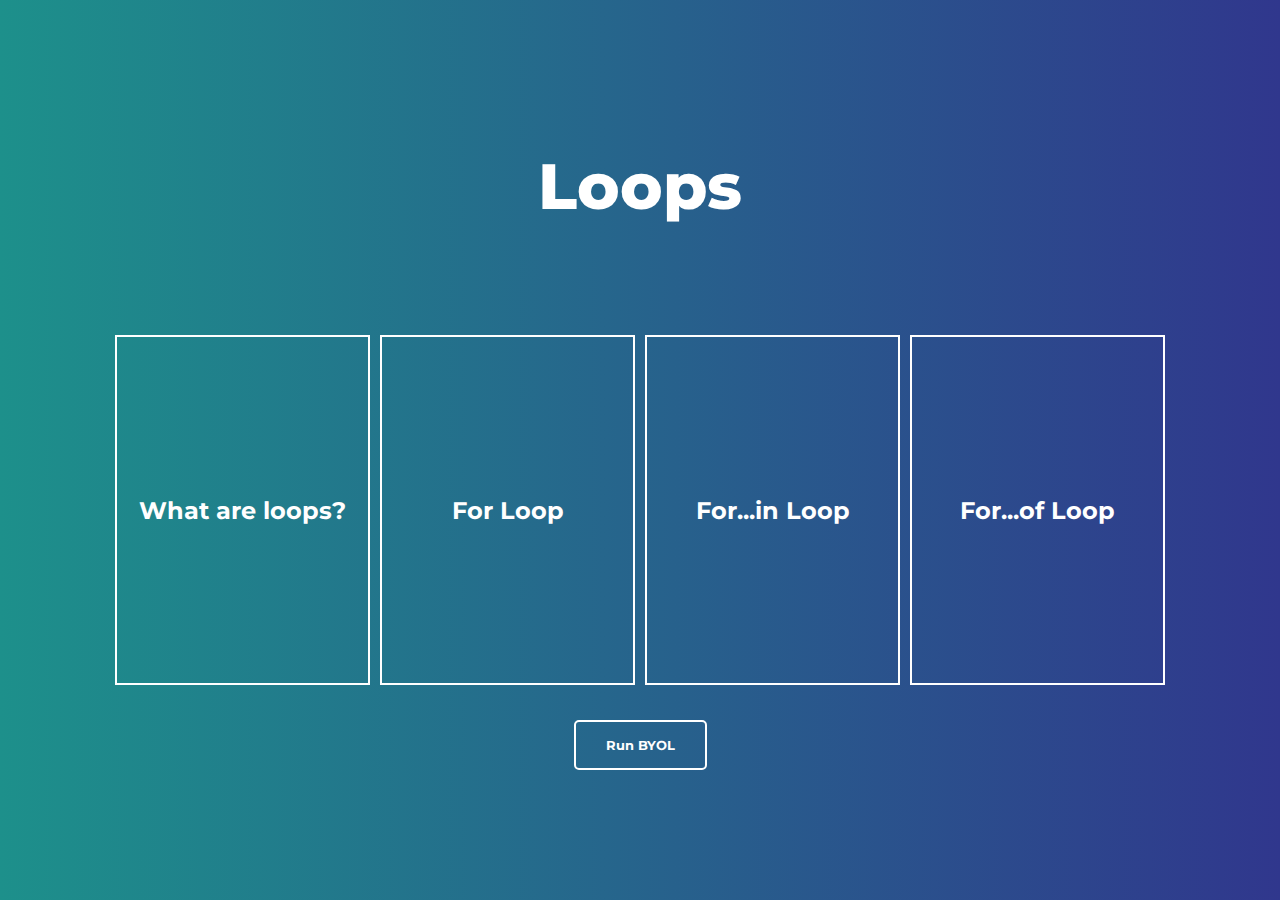
<file: index.html>
<!DOCTYPE html>
<html lang="en">
<head>
    <meta charset="UTF-8">
    <meta name="viewport" content="width=device-width, initial-scale=1.0">
    <title>Loops</title>
    <link href="styles.css" rel="stylesheet" type="text/css">
    <link rel="preconnect" href="https://fonts.googleapis.com">
    <link rel="preconnect" href="https://fonts.gstatic.com" crossorigin>
    <link href="https://fonts.googleapis.com/css2?family=Montserrat&display=swap" rel="stylesheet">
    <link href="https://fonts.googleapis.com/css2?family=Montserrat:wght@400;800&display=swap" rel="stylesheet">
</head>
<body id="main-container">
    <main>
        <h1>Loops</h1>
        <div class="card-container">
            <a href="loops.html" class="card card-back">
                <div>
                    <h2>What are loops?</h2>
                </div>
            </a>
            <a href="forloop.html" class="card card-back">
                <div>
                    <h2>For Loop</h2>
                </div></a>
            <a href="forinloop.html" class="card card-back">
                <div>
                    <h2>For...in Loop</h2>
                </div></a>
            <a href="forofloop.html" class="card card-back">
                <div>
                    <h2>For...of Loop</h2>
                </div></a>
        </div>
        <input class="btn" type="button" onclick="byol();" value="Run BYOL"></input>
    </main>
    <script src=script.js></script>
</body>
</html>
</file>
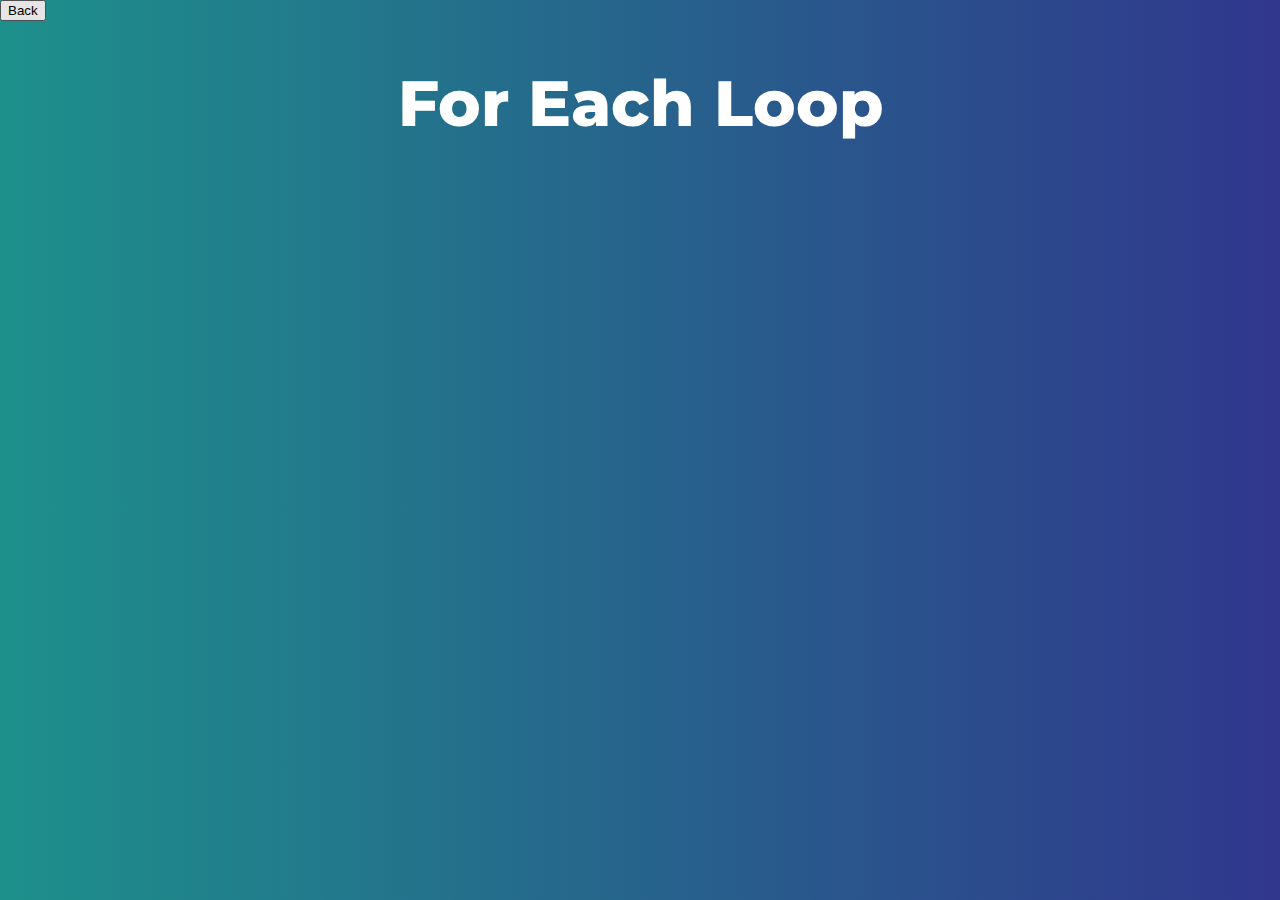
<file: foreach.html>
<!DOCTYPE html>
<html lang="en">
<head>
    <meta charset="UTF-8">
    <meta name="viewport" content="width=device-width, initial-scale=1.0">
    <title>Loops</title>
    <link href="styles.css" rel="stylesheet" type="text/css">
    <link rel="preconnect" href="https://fonts.googleapis.com">
    <link rel="preconnect" href="https://fonts.gstatic.com" crossorigin>
    <link href="https://fonts.googleapis.com/css2?family=Montserrat&display=swap" rel="stylesheet">
    <link href="https://fonts.googleapis.com/css2?family=Montserrat:wght@400;800&display=swap" rel="stylesheet">
</head>
<body>
    <header>
        <a href="index.html">
            <button class="backbtn">Back</button>
        </a>
    </header>
    <main>
        <h1>For Each Loop</h1>
    </main>
</body>
</html>
</file>
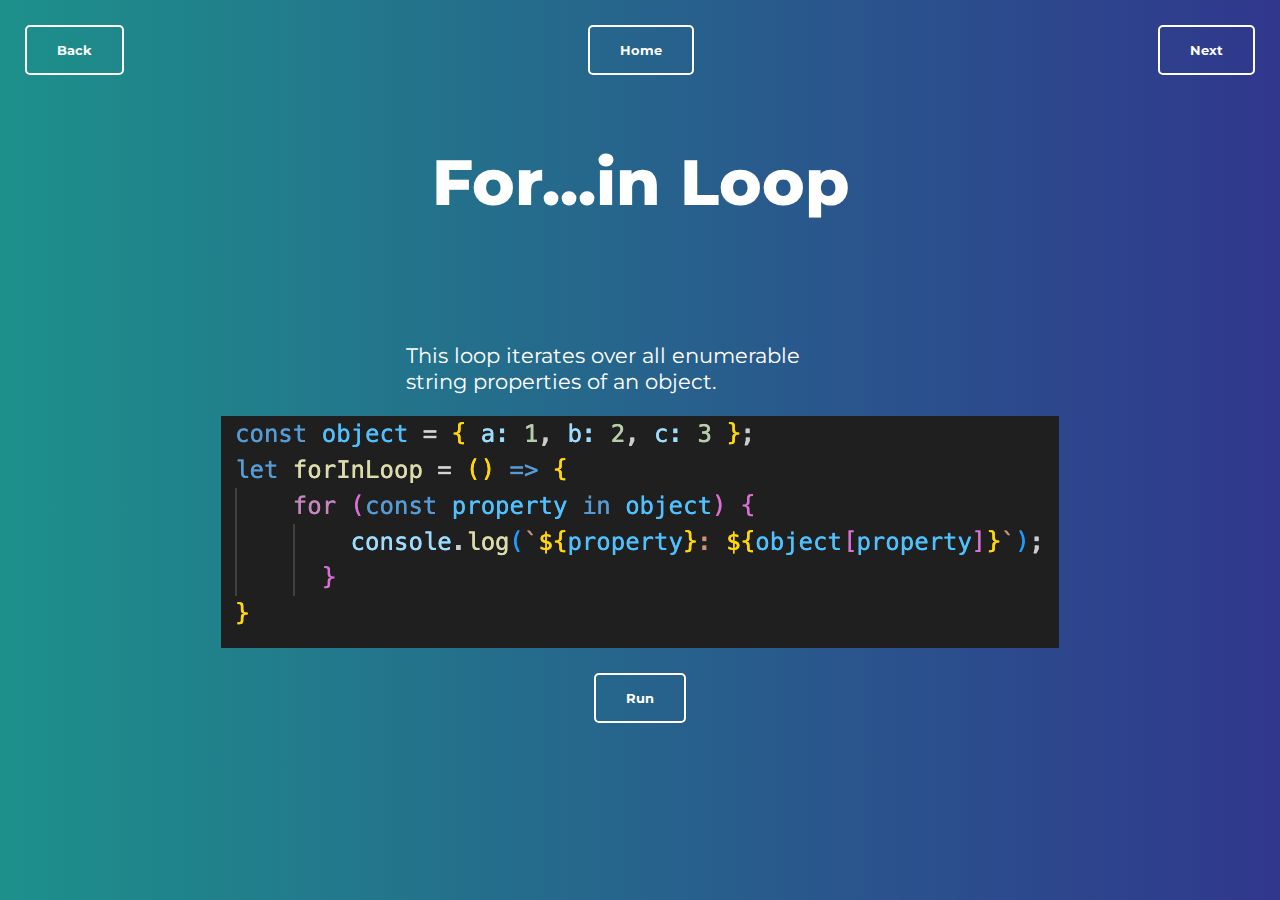
<file: forinloop.html>
<!DOCTYPE html>
<html lang="en">
<head>
    <meta charset="UTF-8">
    <meta name="viewport" content="width=device-width, initial-scale=1.0">
    <title>Loops</title>
    <link href="styles.css" rel="stylesheet" type="text/css">
    <link rel="preconnect" href="https://fonts.googleapis.com">
    <link rel="preconnect" href="https://fonts.gstatic.com" crossorigin>
    <link href="https://fonts.googleapis.com/css2?family=Montserrat&display=swap" rel="stylesheet">
    <link href="https://fonts.googleapis.com/css2?family=Montserrat:wght@400;800&display=swap" rel="stylesheet">
</head>
<body>
    <header>
        <a href="forloop.html">
            <button class="btn">Back</button>
        </a>
        <a href="index.html">
            <button class="btn">Home</button>
        </a>
        <a href="forofloop.html">
            <button class="btn">Next</button>
        </a>
    </header>
    <main>
        <h1>For...in Loop</h1>
        <div class="content-container">
            <p id="forInLoopPara">This loop iterates over all enumerable string properties of an object.</p>
            <img src="assets/forinlooop.png" alt="Image of a for loop">
            <input class="btn" type="button" onclick="forInLoop();" value="Run"></input>
        </div>
    </main>
    <script src=script.js></script>
</body>
</html>
</file>
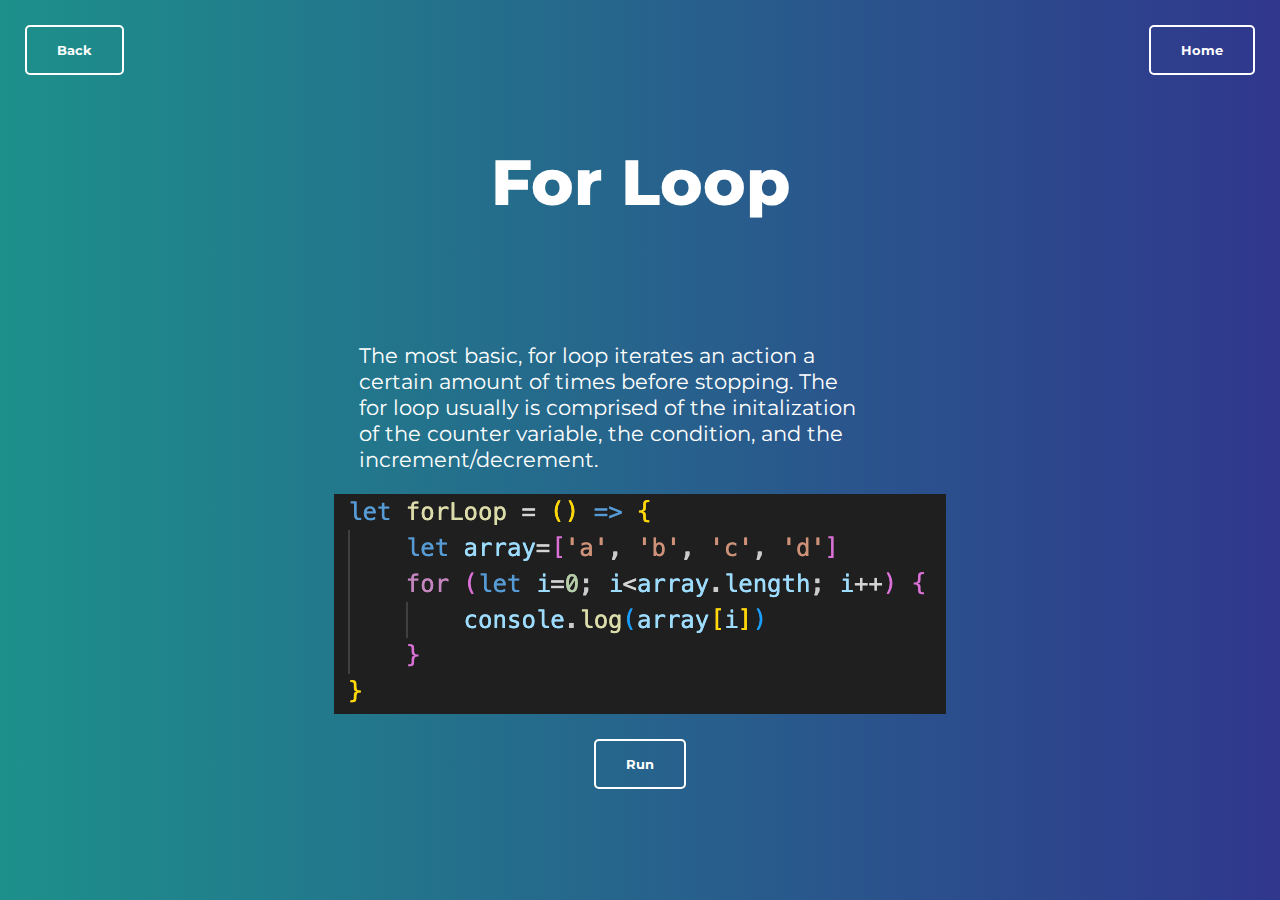
<file: forloop.html>
<!DOCTYPE html>
<html lang="en">
<head>
    <meta charset="UTF-8">
    <meta name="viewport" content="width=device-width, initial-scale=1.0">
    <title>Loops</title>
    <link href="styles.css" rel="stylesheet" type="text/css">
    <link rel="preconnect" href="https://fonts.googleapis.com">
    <link rel="preconnect" href="https://fonts.gstatic.com" crossorigin>
    <link href="https://fonts.googleapis.com/css2?family=Montserrat&display=swap" rel="stylesheet">
    <link href="https://fonts.googleapis.com/css2?family=Montserrat:wght@400;800&display=swap" rel="stylesheet">
</head>
<body>
    <header>
        <a href="loops.html">
            <button class="btn">Back</button>
        </a>
        <a href="index.html">
            <button class="btn">Home</button>
        </a>
    </header>
    <main>
        <h1>For Loop</h1>
        <div class="content-container">
            <p>The most basic, for loop iterates an action a certain amount of times before stopping. The for loop usually is comprised of the initalization of the counter variable, the condition, and the increment/decrement.</p>
            <img src="assets/forloopexample.png" alt="Image of a for loop">
            <input class="btn" type="button" onclick="forLoop();" value="Run"></input>
        </div>
    </main>
    <script src=script.js></script>
</body>
</html>
</file>
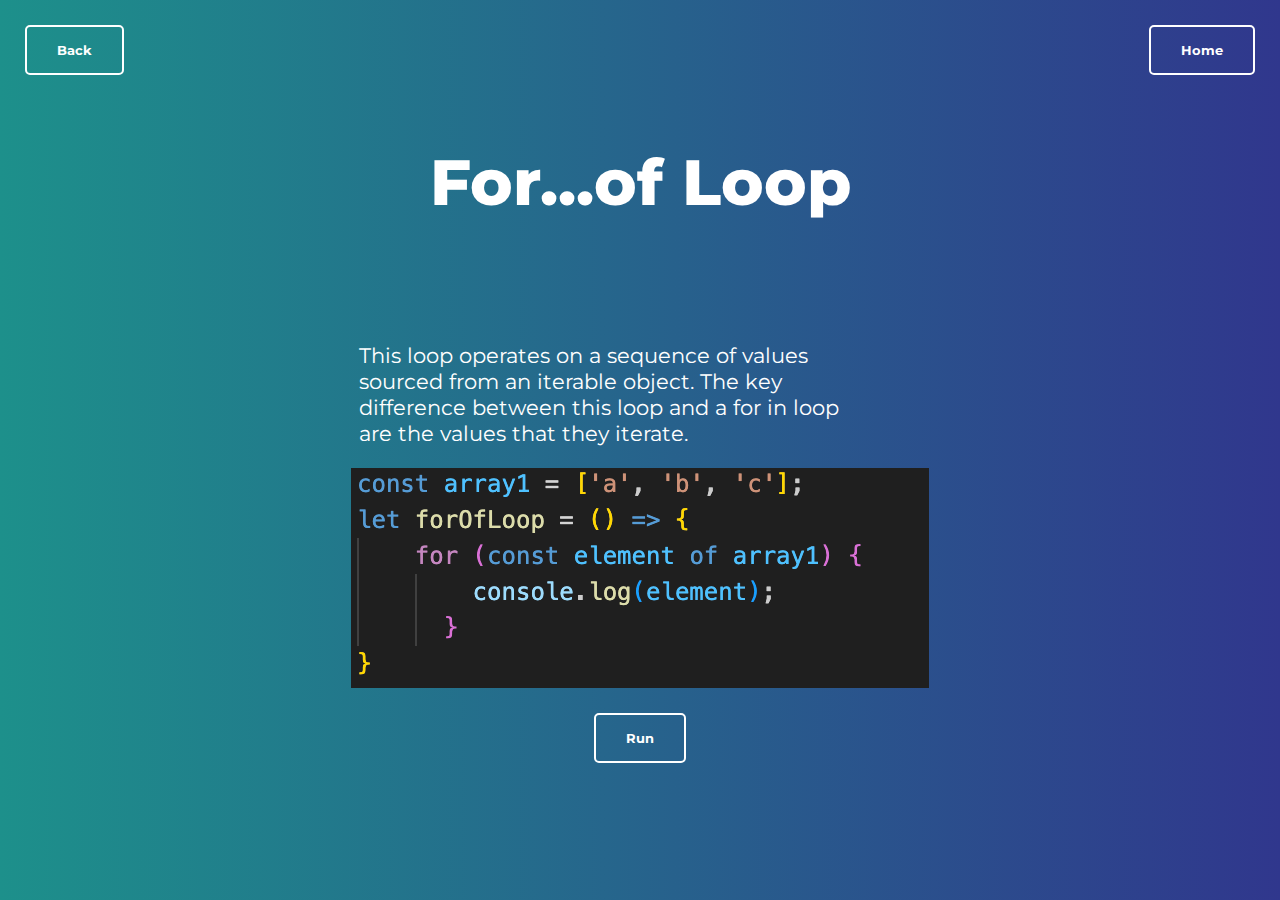
<file: forofloop.html>
<!DOCTYPE html>
<html lang="en">
<head>
    <meta charset="UTF-8">
    <meta name="viewport" content="width=device-width, initial-scale=1.0">
    <title>Loops</title>
    <link href="styles.css" rel="stylesheet" type="text/css">
    <link rel="preconnect" href="https://fonts.googleapis.com">
    <link rel="preconnect" href="https://fonts.gstatic.com" crossorigin>
    <link href="https://fonts.googleapis.com/css2?family=Montserrat&display=swap" rel="stylesheet">
    <link href="https://fonts.googleapis.com/css2?family=Montserrat:wght@400;800&display=swap" rel="stylesheet">
</head>
<body>
    <header>
        <a href="forinloop.html">
            <button class="btn">Back</button>
        </a>
        <a href="index.html">
            <button class="btn">Home</button>
        </a>
    </header>
    <main>
        <h1>For...of Loop</h1>
        <div class="content-container">
            <p>This loop operates on a sequence of values sourced from an iterable object. The key difference between this loop and a for in loop are the values that they iterate.</p>
            <img src="assets/forofloop.png" alt="Image of a for loop">
            <input class="btn" type="button" onclick="forOfLoop();" value="Run"></input>
        </div>
    </main>
    <script src=script.js></script>
</body>
</html>
</file>
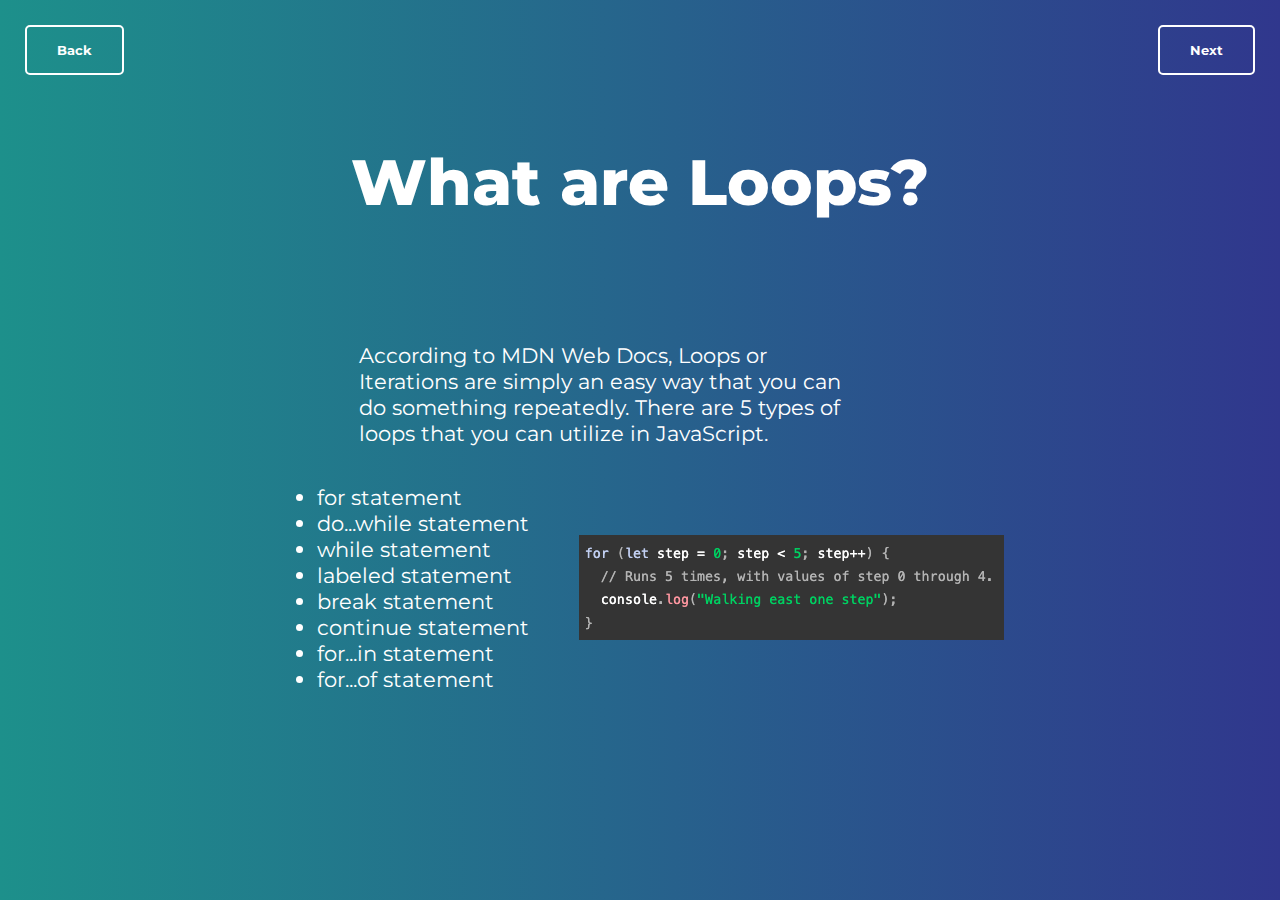
<file: loops.html>
<!DOCTYPE html>
<html lang="en">
<head>
    <meta charset="UTF-8">
    <meta name="viewport" content="width=device-width, initial-scale=1.0">
    <title>Loops</title>
    <link href="styles.css" rel="stylesheet" type="text/css">
    <link rel="preconnect" href="https://fonts.googleapis.com">
    <link rel="preconnect" href="https://fonts.gstatic.com" crossorigin>
    <link href="https://fonts.googleapis.com/css2?family=Montserrat&display=swap" rel="stylesheet">
    <link href="https://fonts.googleapis.com/css2?family=Montserrat:wght@400;800&display=swap" rel="stylesheet">
</head>
<body>
    <header>
        <a href="index.html">
            <button class="btn">Back</button>
        </a>
        <a href="forloop.html">
            <button class="btn">Next</button>
        </a>
    </header>
    <main>
        <h1>What are Loops?</h1>
        <div class="content-container">
            <p>According to MDN Web Docs, Loops or Iterations are simply an easy way that you can do something repeatedly. There are 5 types of loops that you can utilize in JavaScript.</p>
            <div class="sub-content-container">
                <ul>
                    <li>for statement</li>
                    <li>do...while statement</li>
                    <li>while statement</li>
                    <li>labeled statement</li>
                    <li>break statement</li>
                    <li>continue statement</li>
                    <li>for...in statement</li>
                    <li>for...of statement</li>
                </ul>
                <img src="assets/exampleimg.png" alt="Image of for loop that showcases a for statement">
            </div>
        </div>
    </main>
</body>
</html>
</file>
<file: styles.css>
body {
    /* CSS for Body */
    background: linear-gradient(90deg, rgb(29, 144, 139) 0%, rgb(48, 55, 141) 100%);
    margin: 0;
    padding: 0;
    width: 100vw;
    height: 100vh;
}

#main-container {
    /* CSS for main content container in index.html */
    display: flex;
    justify-content: center;
    align-items: center;
}

header {
    display: flex;
    justify-content: space-between;
}

.btn {
    /* CSS for Buttons on content pages */
    margin: 25px;
    padding: 15px 30px;
    color: white;
    /* background: linear-gradient(90deg, rgb(29, 144, 139) 0%, rgb(48, 55, 141) 100%); */
    background: none;
    border: none;
    border-radius: 5px;
    border: 2px white solid;
    font-weight: bold;
    font-family: 'Montserrat', sans-serif;
}

.btn:hover {
    /* Hover CSS for back button */
    background: white;
    color:#27648c;
    background: linear-gradient(white, white) padding-box,
    linear-gradient(90deg, rgb(29, 144, 139) 0%, rgb(48, 55, 141) 100%) border-box;
    border-radius: 5px;
    border: 2px solid transparent;
    transition: all 0.5s;
}

main {
    /* CSS for Main CSS */
    display: flex;
    justify-content: center;
    align-items: center;
    flex-direction: column;
}

a {
    /* CSS for <a> text */
    text-decoration: none;
    color: white;
}

main h1 {
    /* CSS for h1 tags in Header */
    color: white;
    font-family: 'Montserrat', sans-serif;
    font-weight: 800;
    font-size: 48pt;
    margin-bottom: 100px;
}

.card-container {
    /* CSS for entire card container in index.html */
    display: grid;
    grid-template-columns: repeat(4, 255px);
    grid-template-rows: repeat(1, 350px);
    gap: 10px;
    margin: 10px 5px;
}

.card {
    /* CSS for each card in card container */
    display: flex;
    justify-content: center;
    align-items: center;
    border: 2px white solid;
    color: white;
    font-family: 'Montserrat', sans-serif;
}

.card:hover {
    /* CSS for card hover */
    border: 2px white solid;
    background-color: white;
    color: #27648c;
    transition: all 0.5s;
}

.content-container {
    /* CSS for all content containers */
    display: flex;
    align-items: center;
    justify-content: center;
    flex-direction: column;
}

.content-container p, li {
    /* CSS for text inside content containers */
    color: white;
    font-size: 16pt;
    font-family: 'Montserrat', sans-serif;
    margin-right: 50px;
}

.content-container p {
    /* CSS specific for p tags in content containers */
    width: 40%;
}

.sub-content-container {
    /* CSS for sub-content containers */
    display: inline-flex;
}

.sub-content-container img {
    /* CSS for images in sub-content-containers */
    align-self: center;
}

#forInLoopPara {
    width: 50%;
}
</file>
